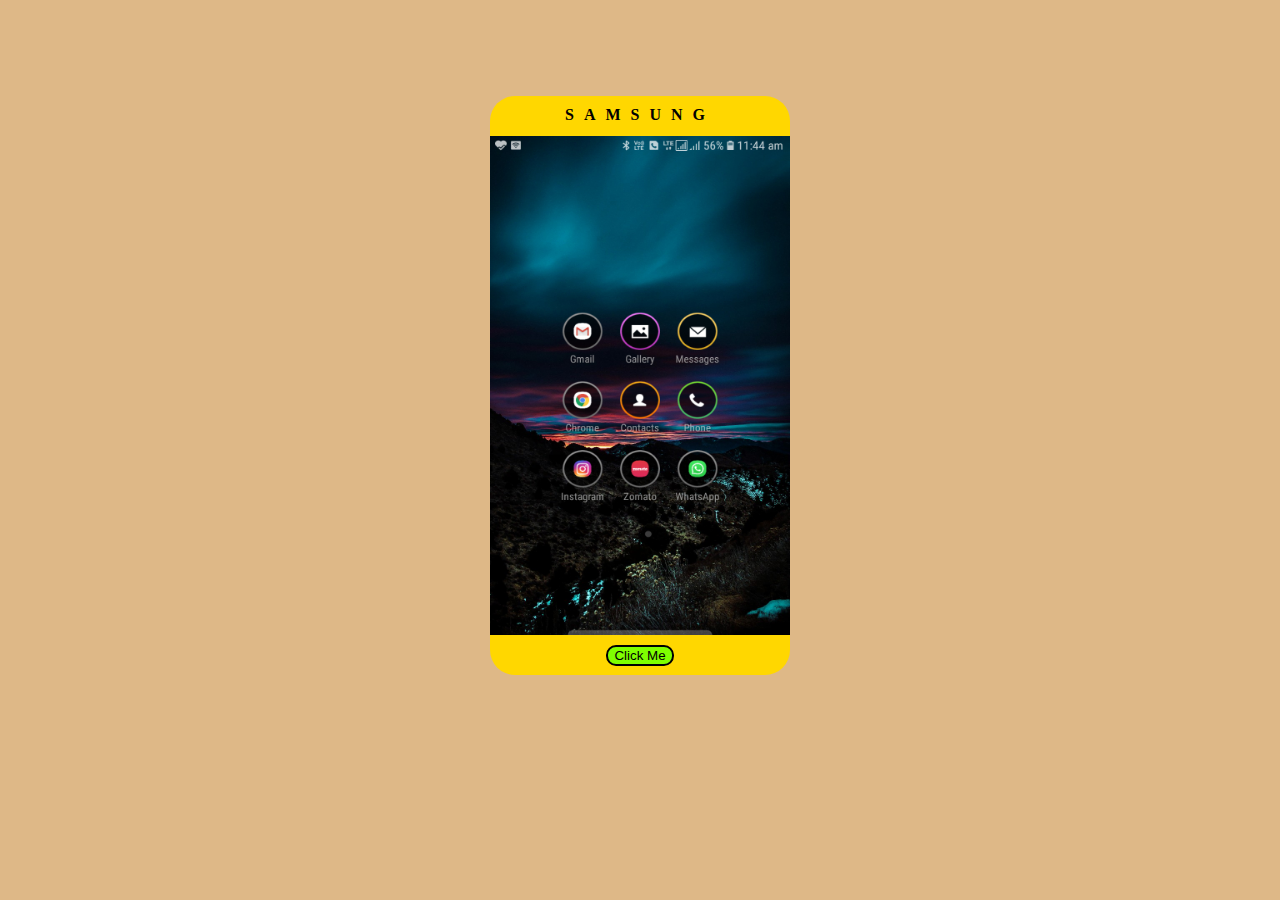
<file: index.html>
<!DOCTYPE html>
<html lang="en">
<head>
    <meta charset="UTF-8">
    <meta name="viewport" content="width=device-width, initial-scale=1.0">
    <link href="style.css" rel="stylesheet" type="text/css">
    <title>Home page</title>
</head>
<body class="responsive">
    <div class="div1">
        <p>SAMSUNG</p>
    </div>
        <img height="500px" width="300px" src="Phoneicons.jpg" usemap="#image-map" id="myimage">
<map name="image-map">
    <area target="_blank" alt="Gmail" title="Gmail" href="https://mail.google.com/mail/u/0/?tab=rm#inbox" coords="80,170,40,40" shape="circle">
    <area target="_blank" alt="Zomato" title="Zomato" href="Zomato.html" coords="150,350,40,40" shape="circle">
    <area target="_blank" alt="Instagram" title="Instagram" href="Instagramhomepage.html" coords="80,350,40,40" shape="circle">
    <area target="_blank" alt="Google" title="Google" href="Google.html" coords="80,300,40,40" shape="circle">
    <area target="_blank" alt="Whatsapp" title="Whatsapp" href="Whatsapp.html" coords="200,350,40,40" shape="circle">
</map>
     <div class="div2">
         <button onclick="document.getElementById('myimage').src='phonehomescreen.jpg'">Click Me</button>
     </div>   
</body>
</html>
</file>
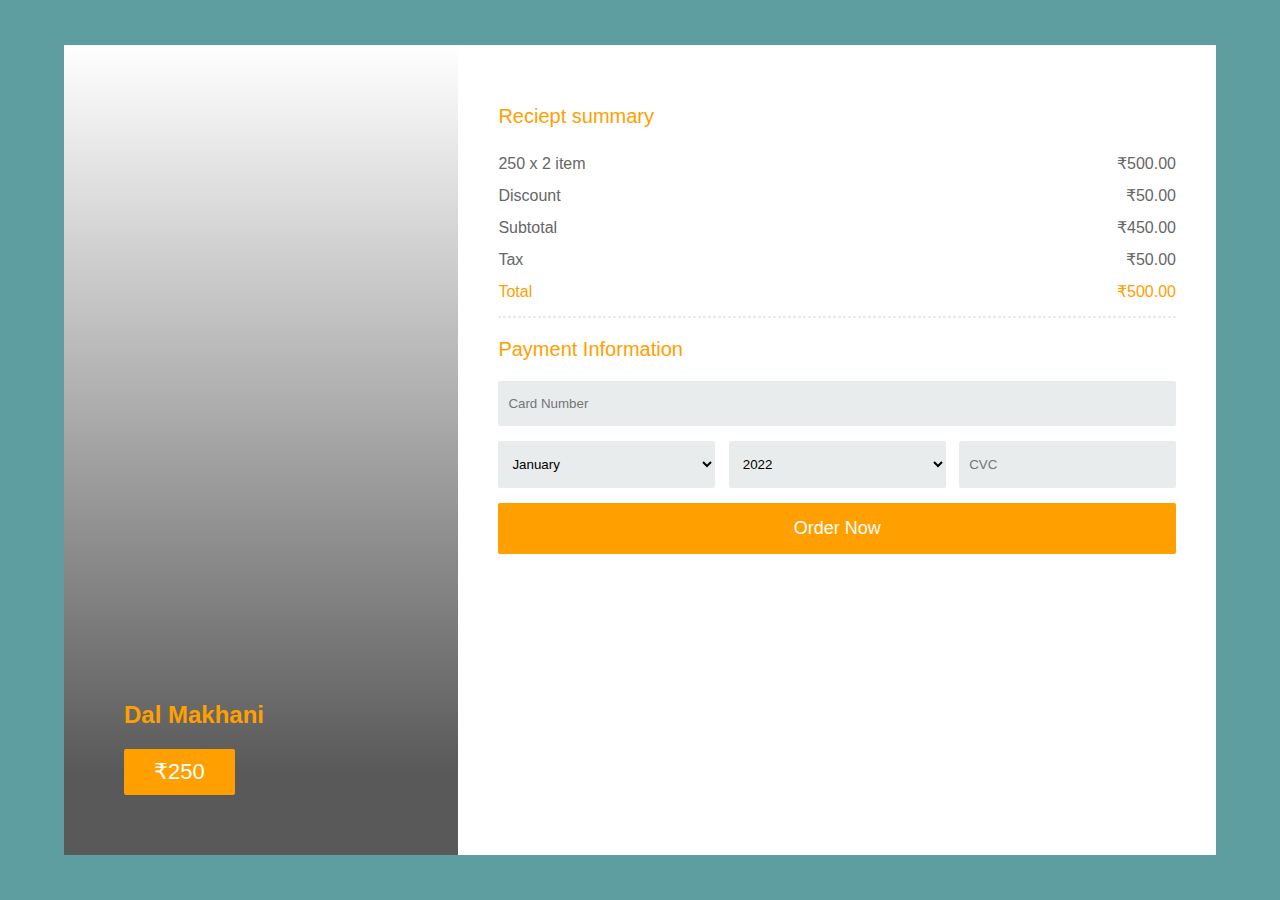
<file: makhani.html>
<!DOCTYPE html>
<html lang="en">
<head>
    <meta name="viewport" content="width-device-width,initial-scale=1.0">
    <meta http-equiv="X-UA-Compatible" content="ie=edge">
    <meta charset="UTF-8">
<title>Payment Page</title>
<style>
    *{
        box-sizing: border-box;
    }
    body{
        margin: 0;
        padding: 0;
        font-family: sans-serif;
    }
    #wrapper{
        display: flex;
        align-items: center;
        width: 100vw;
        height: 100vh;
        background-color: cadetblue;
        justify-content: center;
    }
    .payment{
        width: 90%;
        height: 90%;
        background-color: #fff;
        box-shadow: 0px 0px 30px 15px rgba(red, green, blue, alpha);
        display: flex;
    }
    .payment_product{
        display: flex;
        padding: 60px;
        align-items: flex-end;
        width: 40%;
        height: 100%;
        background-image:linear-gradient(to bottom,rgba(255,255,255,0.1),rgba(0,0,0,0.65)90%) ,url(https://s3-ap-south-1.amazonaws.com/betterbutterbucket-silver/public/recipe_thumb/medium/14385912874hk8ZTt2aT_thumb.jpg);
        background-size: cover;
        color: #ffa000;
    }
    .payment_bill{
        width: 80%;
        height: 100%;
        background-color: white;
        padding: 40px;
    }
    .price{
        background-color: #ffa000;
        color: white;
        display: inline-block;
        padding: 10px 30px;
        font-size: 22px;
        font-weight: 500;
        border-radius: 2px;
    }
    h3{
        color: #ffa000;
        font-size: 20px;
        font-weight: 400;
    }
    ul{
        padding: 0;
        margin: 0;
        list-style-type: none;
    }
    li{
        display: flex;
        justify-content: space-between;
        line-height: 2;
        color: #666;
    }
    li:nth-last-child(1){
        color: #ffa000;
    }
    hr{
        border-color: #ebeaea;
        border-style: dashed;
    }
    .payment_form input,select {
        border: none;
        background-color: #e9ecec;
        padding: 15px 10px;
        width: 32%;
        border-radius: 2px;
    }
    .payment form .form-input{
        margin-bottom: 15px;
        display: flex;
        justify-content: space-between;
    }
    .payment_form button{
        width: 100%;
        border: none;
        background-color: #ffa000;
        color: white;
        padding: 15px 0px;
        font-size: 18px;
        border-radius: 2px;
        cursor: pointer;
    }

</style>
</head>
<body>
<div id="wrapper">
    <div class="payment">
        <div class="payment_product">
            <div>
                <h2>Dal Makhani</h2>
                <div class="price">
                    ₹250
                </div>
                        
            </div>
        </div>
        <div class="payment_bill">
            <h3>Reciept summary</h3>
            <ul>
                <li>
                    <span>250 x 2 item</span>
                    <span>₹500.00</span>
                </li>
                <li>
                    <span>Discount</span>
                    <span>₹50.00</span>
                </li>
                <li>
                    <span>Subtotal</span>
                    <span>₹450.00</span>
                </li>
                <li>
                    <span>Tax</span>
                    <span>₹50.00</span>
                </li>
                <li>
                    <span>Total</span>
                    <span>₹500.00</span>
                </li>
            </ul>
            <hr>
            <h3>Payment Information</h3>
            <form action="/" class="payment_form">
            <div class="form-input">
                <input type="text" placeholder="Card Number" style="width: 100%;">

            </div>
            <div class="form-input">
                <select>
                    <option>January</option>
                    <option>Febuary</option>
                    <option>March</option>
                    <option>April</option>
                    <option>May</option>
                    <option>June</option>
                    <option>July</option>
                    <option>August</option>
                    <option>September</option>
                    <option>October</option>
                    <option>November</option>
                    <option>December</option>


                </select>
                <select>
                    <option>2022</option>
                    <option>2023</option>
                    <option>2024</option>
                    <option>2025</option>
                    <option>2026</option>
                    <option>2027</option>
                    <option>2028</option>
                    <option>2029</option>
                    <option>2030</option>
                    <option>2031</option>

                </select>
                <input type="text" placeholder="CVC">
            </div>
            <button type="submit">Order Now</button>
            </form>
        </div>
    </div>
</div>


</body>
</html>
</file>
<file: style.css>
body{
    text-align: center;
    position: relative;
    top: 80px;
    background-color: burlywood;
    background-image: url('https://wallpaperaccess.com/full/1079101.jpg');
}
.div1{
    margin: auto;
    width: 300px;
    height: 40px;
    background-color: gold;
    text-align: center;
    border-top-left-radius: 25px;
    border-top-right-radius: 25px;
}
img{
    margin: auto;
    position: relative;
}
p{
    letter-spacing: 10px;
    font-weight: bold;
    position: relative;
    top: 10px;
}
.div2{
    margin: auto;
    width: 300px;
    height: 40px;
    background-color: gold;
    position: relative;
    top: -5px;
    border-bottom-left-radius: 25px;
    border-bottom-right-radius: 25px;
}
button{
   position: relative;
   top: 10px;
   background-color: chartreuse;
   color: black;
   border: solid black 2px;
   border-radius: 10px;
}
button:hover{
    background-color: cornflowerblue;
}
button:active{
    transform: translate(4px);
}
.responsive{
    margin: auto;
}
@media only screen and(max-width: 800px)
{
    .responsive{
        width: 80%;
    }
}
@media only screen and(max-width: 500px)
{
    .responsive{
        width: 100%;
    }
}
</file>
